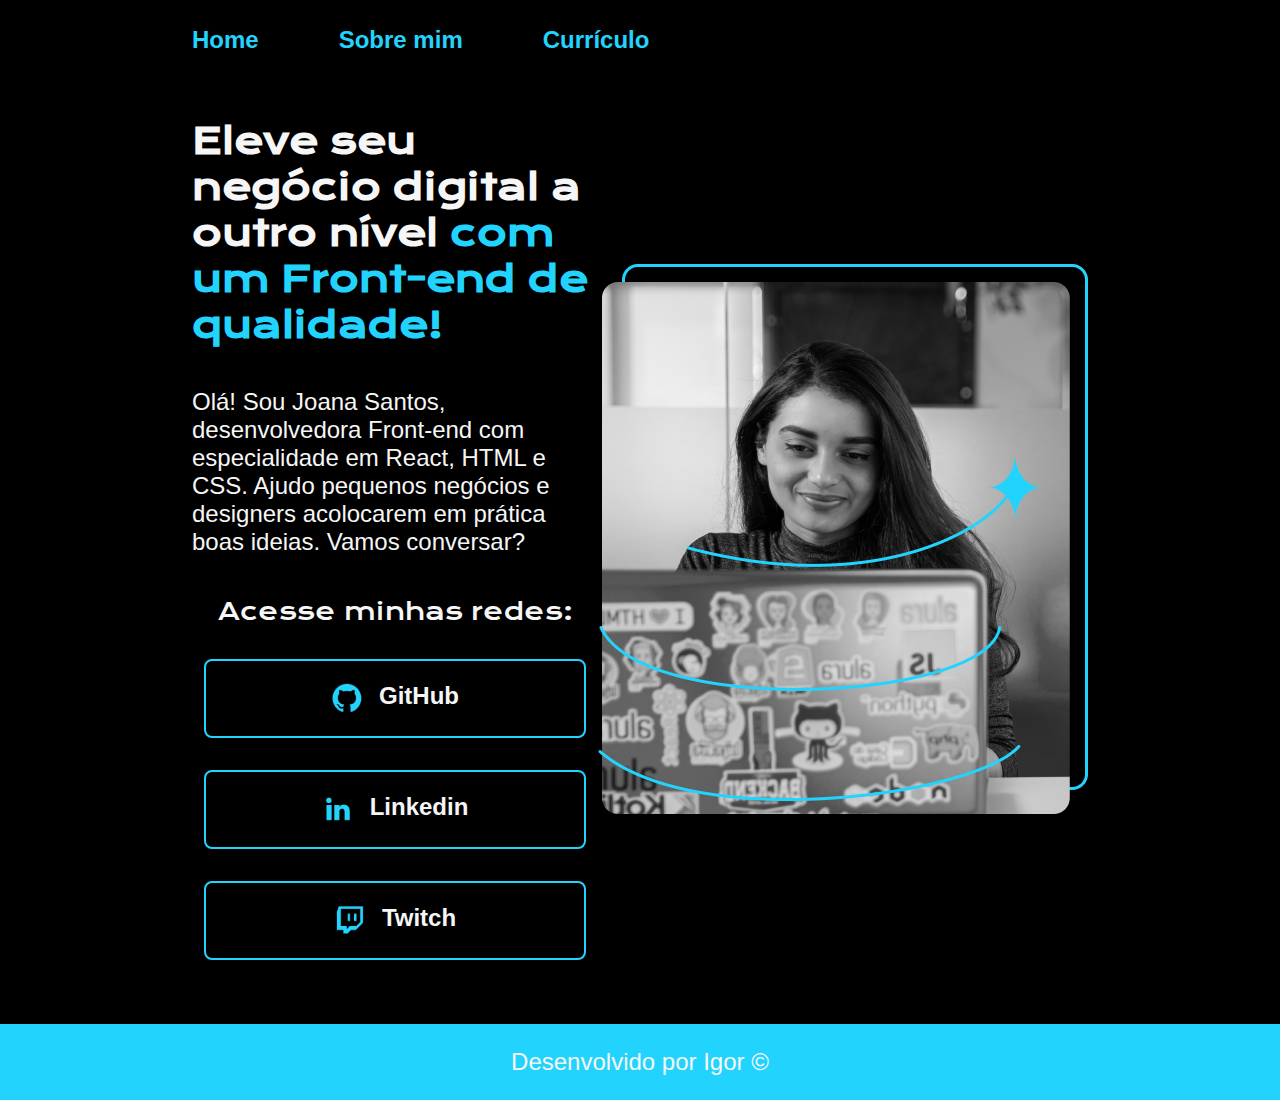
<file: index.html>
<!DOCTYPE html>
<html lang="pt-BR">

<head>
    <meta charset="UTF-8">
    <meta http-equiv="X-UA-Compatible" content="IE=edge">
    <meta name="viewport" content="width=device-width, initial-scale=1.0">
    <title>Portfolio Atualizado - Home</title>
    <link rel="stylesheet" href="estilos/style.css">
</head>
    <body>
        <header class="cabecalho">
           <nav class="cabecalho__menu">
            <a href="index.html" class="cabecalho__menu__link">Home</a>
            <a href="about.html" class="cabecalho__menu__link">Sobre mim</a>    
            <a href="curriculo.html" class="cabecalho__menu__link">Currículo</a>        
        </nav> 
        </header>
            <main class="apresentacao">
                <section class="apresentacao__conteudo">
                    <h1 class="apresentacao__conteudo__titulo">Eleve seu negócio digital a outro nível <strong class="titulo-destaque">com um Front-end de qualidade!</strong></h1>
                    <p class="apresentacao__conteudo__texto">Olá! Sou Joana Santos, desenvolvedora Front-end com especialidade em React, HTML e CSS. Ajudo pequenos negócios e designers acolocarem em prática boas ideias. Vamos conversar?</p>
                        <div class="apresentacao__links">
                            <h2 class="apresentacao__links_subtitulo">Acesse minhas redes:</h2>
                            <a class="apresentacao__links__link" href="https://github.com/Iggor26">
                                <img src="assets/github.png">GitHub
                            </a>
                            <a class="apresentacao__links__link" href="https://www.linkedin.com/in/iggor-rocha/">
                                <img src="assets/linkedin.png">Linkedin
                            </a>
                            <a class="apresentacao__links__link" href="https://twitter.com/IgorRoc55465777/">
                                <img src="assets/twitch.png">Twitch
                            </a>
                        </div>
                </section>
                <img src="assets/Imagem.png" alt="Foto da Joana Santos programando">
            </main>
            <footer class="rodape">
                <p>Desenvolvido por Igor &copy; </p>
            </footer>
    </body>
</html>
</file>
<file: estilos/style.css>
@import url('https://fonts.googleapis.com/css2?family=Krona+One&family=Montserrat:wght@400;600&display=swap');
:root{
    --cor-primaria: #000000;
    --cor-secundaria: #F6F6F6;
    --cor-terciaria: #22D4FD;
    --cor-hover: #272727;

    --fonte-pimaria:'Krona one', sans-serif;
    --fonte-secundaria:'Montserat', sans-serif;
}
*{
    margin: 0;
    padding: 0;
}
body{
    box-sizing: border-box;
    background-color: var(--cor-primaria);
    color: var(--cor-secundaria);
}
.cabecalho{
    padding: 2% 0 0 15% ;
}
.cabecalho__menu{
    display: flex;
    gap: 80px;
}
.cabecalho__menu__link{
    font-family: var(--fonte-secundaria);
    font-size: 24px;
    font-weight: 600;
    color: var(--cor-terciaria);
    text-decoration: none;
}
.titulo-destaque{
    color: var(--cor-terciaria);
}
.titulo-destaque:hover{
    color: var(--cor-hover);
}
.apresentacao{
    padding: 5% 15%;
    display: flex;
    align-items: center;
    justify-content: space-between;
}
.apresentacao__conteudo{
    width: 615px;
    display: flex;
    flex-direction: column;
    gap: 40px;
}
.apresentacao__conteudo__titulo{
    font-size: 36px;
    font-family: var(--fonte-pimaria);
}
.apresentacao__conteudo__texto{
    font-size: 24px;
    font-family: var(--fonte-secundaria);
}
.apresentacao__links{
    display: flex;
    flex-direction: column;
    justify-content: space-between;
    align-items: center;
    gap: 32px;
}
.apresentacao__links_subtitulo{
    font-family: var(--fonte-pimaria);
    font-weight: 400;
    font-size: 24px;
}
.apresentacao__links__link{
    display: flex;
    justify-content:center ;
    gap: 16px ;
    align-items: stretch;
    width: 378px;
    text-align: center;
    border-radius: 8px;
    font-size: 24px;
    font-weight: 600;
    padding: 21.5px 0;
    text-decoration: none;
    color: var(--cor-secundaria);
    font-family: var(--fonte-secundaria);
    border: 2px solid var(--cor-terciaria) ;
}
.apresentacao__links__link:hover{
    background-color: var(--cor-hover);
}
.rodape{
    background-color: var(--cor-terciaria);
    padding: 24px;
    color: var(--cor-preto);
    font-family: var(--fonte-secundaria);
    font-weight: 400;
    font-size: 24px;
    text-align: center;
}
</file>
